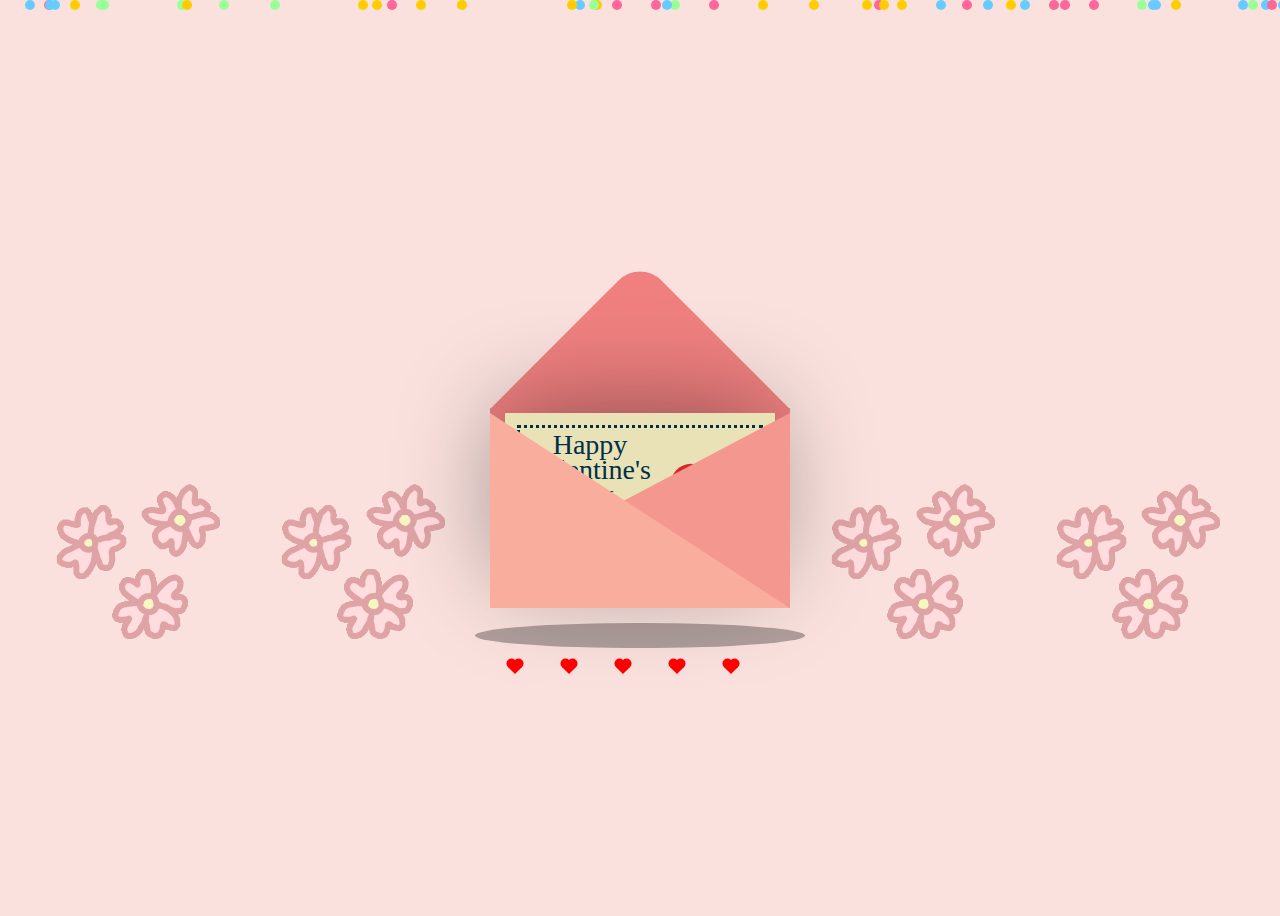
<file: index.html>
<!DOCTYPE html>
<html lang="en">
<head>
  <meta charset="UTF-8">
  <meta name="viewport" content="width=device-width, initial-scale=1.0">
  <title>Valentine's Day Card</title>
  <link rel="stylesheet" href="style.css">
  <script src="https://ajax.googleapis.com/ajax/libs/jquery/3.4.1/jquery.min.js"></script>
  <script src="asd.js"></script>
<script>

</script>
</head>
<body>
  <div class="container">
    <div class="valentines">
      <a href="flower.html">
        <div class="envelope"></div>
      </a>
        <div class ="llpicture"></div>
        <div class="picture"></div>
        <div class ="rpicture"></div>
        <div class = "rrpicture"></div>
      <div class="front"></div>
      <div class="card">
        <div class="text">Happy</br> Valentine's</br> Day </br> Po!!!</br> &nbsp;&nbsp;&nbsp; Mimi &#128144;
        </div>
        <div class="heart"></div>
      </div>
      <div class="hearts">
        <div class="one"></div>
        <div class="two"></div>
        <div class="three"></div>
        <div class="four"></div>
        <div class="five"></div>
      </div>
    </div>
    <div class="confetti-background"></div>
    <div class="confetti-container"></div>
    <div class="shadow"></div>
  </div>
</body>
</html>
</file>
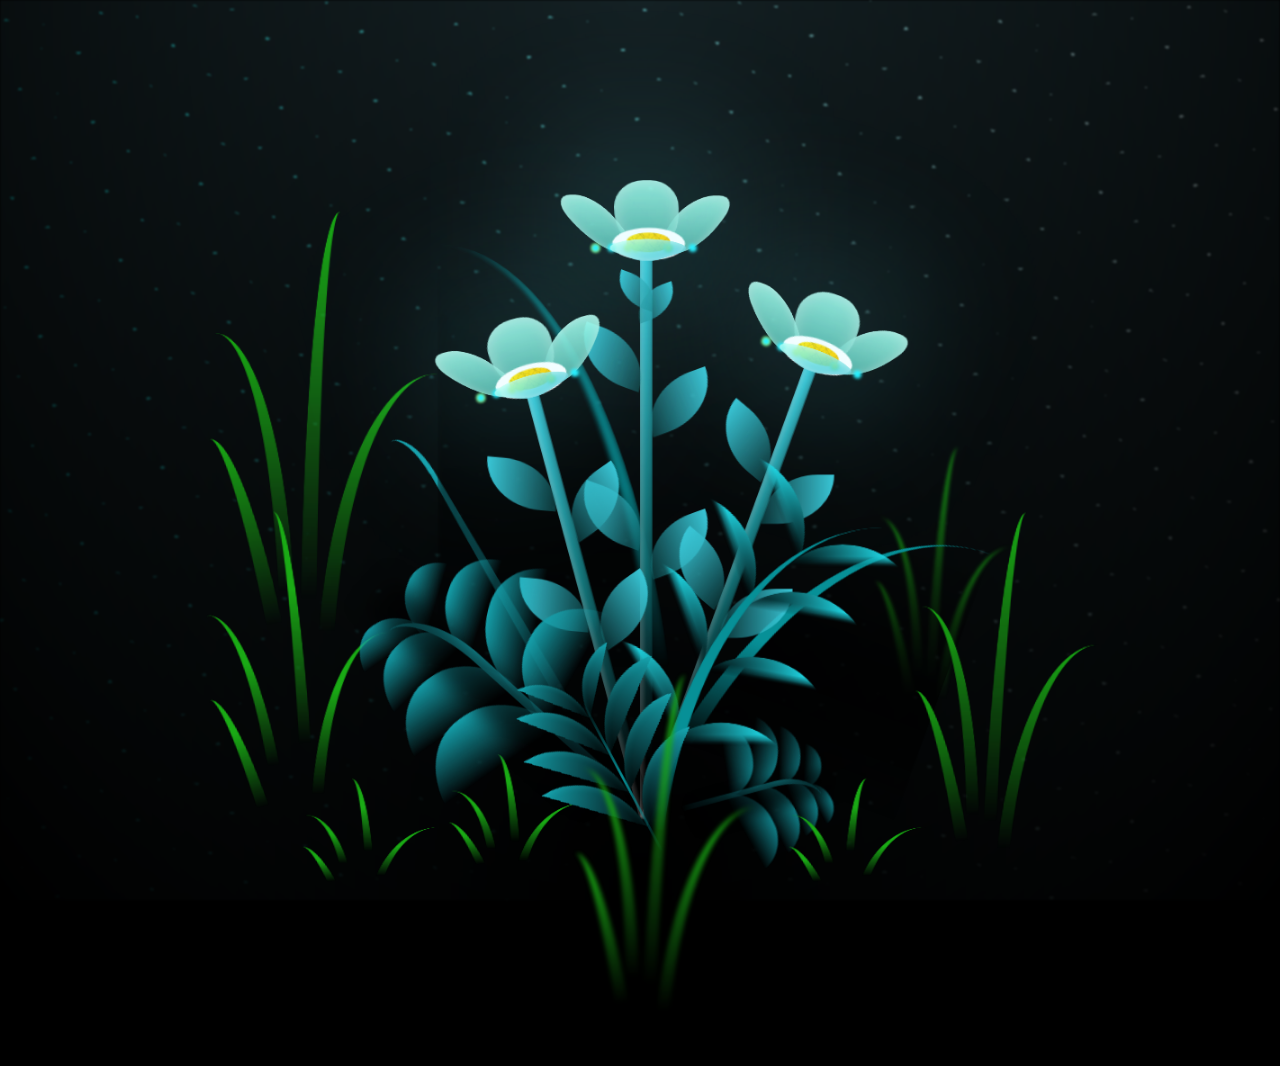
<file: flower.html>
<!DOCTYPE html>
<html lang="en">
<head>
  <meta charset="UTF-8">
  <meta name="viewport" content="width=device-width, initial-scale=1.0">
  <title>Blossoming Flowers at Magical Night</title>
  <link rel="stylesheet" href="compiled.css">
  <script src="https://ajax.googleapis.com/ajax/libs/jquery/3.4.1/jquery.min.js"></script>
</head>
<body class="not-loaded">
  <div class="night"></div>
  <div class="flowers">
    <div class="flower flower--1">
        <div class="flower__leafs flower__leafs--1">
          <div class="flower__leaf flower__leaf--1"></div>
          <div class="flower__leaf flower__leaf--2"></div>
          <div class="flower__leaf flower__leaf--3"></div>
          <div class="flower__leaf flower__leaf--4"></div>
          <div class="flower__white-circle"></div>
  
          <div class="flower__light flower__light--1"></div>
          <div class="flower__light flower__light--2"></div>
          <div class="flower__light flower__light--3"></div>
          <div class="flower__light flower__light--4"></div>
          <div class="flower__light flower__light--5"></div>
          <div class="flower__light flower__light--6"></div>
          <div class="flower__light flower__light--7"></div>
          <div class="flower__light flower__light--8"></div>
  
        </div>
        <div class="flower__line">
          <div class="flower__line__leaf flower__line__leaf--1"></div>
          <div class="flower__line__leaf flower__line__leaf--2"></div>
          <div class="flower__line__leaf flower__line__leaf--3"></div>
          <div class="flower__line__leaf flower__line__leaf--4"></div>
          <div class="flower__line__leaf flower__line__leaf--5"></div>
          <div class="flower__line__leaf flower__line__leaf--6"></div>
        </div>
      </div>
  
      <div class="flower flower--2">
        <div class="flower__leafs flower__leafs--2">
          <div class="flower__leaf flower__leaf--1"></div>
          <div class="flower__leaf flower__leaf--2"></div>
          <div class="flower__leaf flower__leaf--3"></div>
          <div class="flower__leaf flower__leaf--4"></div>
          <div class="flower__white-circle"></div>
  
          <div class="flower__light flower__light--1"></div>
          <div class="flower__light flower__light--2"></div>
          <div class="flower__light flower__light--3"></div>
          <div class="flower__light flower__light--4"></div>
          <div class="flower__light flower__light--5"></div>
          <div class="flower__light flower__light--6"></div>
          <div class="flower__light flower__light--7"></div>
          <div class="flower__light flower__light--8"></div>
  
        </div>
        <div class="flower__line">
          <div class="flower__line__leaf flower__line__leaf--1"></div>
          <div class="flower__line__leaf flower__line__leaf--2"></div>
          <div class="flower__line__leaf flower__line__leaf--3"></div>
          <div class="flower__line__leaf flower__line__leaf--4"></div>
        </div>
      </div>
  
      <div class="flower flower--3">
        <div class="flower__leafs flower__leafs--3">
          <div class="flower__leaf flower__leaf--1"></div>
          <div class="flower__leaf flower__leaf--2"></div>
          <div class="flower__leaf flower__leaf--3"></div>
          <div class="flower__leaf flower__leaf--4"></div>
          <div class="flower__white-circle"></div>
  
          <div class="flower__light flower__light--1"></div>
          <div class="flower__light flower__light--2"></div>
          <div class="flower__light flower__light--3"></div>
          <div class="flower__light flower__light--4"></div>
          <div class="flower__light flower__light--5"></div>
          <div class="flower__light flower__light--6"></div>
          <div class="flower__light flower__light--7"></div>
          <div class="flower__light flower__light--8"></div>
  
        </div>
        <div class="flower__line">
          <div class="flower__line__leaf flower__line__leaf--1"></div>
          <div class="flower__line__leaf flower__line__leaf--2"></div>
          <div class="flower__line__leaf flower__line__leaf--3"></div>
          <div class="flower__line__leaf flower__line__leaf--4"></div>
        </div>
      </div>
  
      <div class="grow-ans" style="--d:1.2s">
        <div class="flower__g-long">
          <div class="flower__g-long__top"></div>
          <div class="flower__g-long__bottom"></div>
        </div>
      </div>
  
      <div class="growing-grass">
        <div class="flower__grass flower__grass--1">
          <div class="flower__grass--top"></div>
          <div class="flower__grass--bottom"></div>
          <div class="flower__grass__leaf flower__grass__leaf--1"></div>
          <div class="flower__grass__leaf flower__grass__leaf--2"></div>
          <div class="flower__grass__leaf flower__grass__leaf--3"></div>
          <div class="flower__grass__leaf flower__grass__leaf--4"></div>
          <div class="flower__grass__leaf flower__grass__leaf--5"></div>
          <div class="flower__grass__leaf flower__grass__leaf--6"></div>
          <div class="flower__grass__leaf flower__grass__leaf--7"></div>
          <div class="flower__grass__leaf flower__grass__leaf--8"></div>
          <div class="flower__grass__overlay"></div>
        </div>
      </div>
  
      <div class="growing-grass">
        <div class="flower__grass flower__grass--2">
          <div class="flower__grass--top"></div>
          <div class="flower__grass--bottom"></div>
          <div class="flower__grass__leaf flower__grass__leaf--1"></div>
          <div class="flower__grass__leaf flower__grass__leaf--2"></div>
          <div class="flower__grass__leaf flower__grass__leaf--3"></div>
          <div class="flower__grass__leaf flower__grass__leaf--4"></div>
          <div class="flower__grass__leaf flower__grass__leaf--5"></div>
          <div class="flower__grass__leaf flower__grass__leaf--6"></div>
          <div class="flower__grass__leaf flower__grass__leaf--7"></div>
          <div class="flower__grass__leaf flower__grass__leaf--8"></div>
          <div class="flower__grass__overlay"></div>
        </div>
      </div>
  
      <div class="grow-ans" style="--d:2.4s">
        <div class="flower__g-right flower__g-right--1">
          <div class="leaf"></div>
        </div>
      </div>
  
      <div class="grow-ans" style="--d:2.8s">
        <div class="flower__g-right flower__g-right--2">
          <div class="leaf"></div>
        </div>
      </div>
  
      <div class="grow-ans" style="--d:2.8s">
        <div class="flower__g-front">
          <div class="flower__g-front__leaf-wrapper flower__g-front__leaf-wrapper--1">
            <div class="flower__g-front__leaf"></div>
          </div>
          <div class="flower__g-front__leaf-wrapper flower__g-front__leaf-wrapper--2">
            <div class="flower__g-front__leaf"></div>
          </div>
          <div class="flower__g-front__leaf-wrapper flower__g-front__leaf-wrapper--3">
            <div class="flower__g-front__leaf"></div>
          </div>
          <div class="flower__g-front__leaf-wrapper flower__g-front__leaf-wrapper--4">
            <div class="flower__g-front__leaf"></div>
          </div>
          <div class="flower__g-front__leaf-wrapper flower__g-front__leaf-wrapper--5">
            <div class="flower__g-front__leaf"></div>
          </div>
          <div class="flower__g-front__leaf-wrapper flower__g-front__leaf-wrapper--6">
            <div class="flower__g-front__leaf"></div>
          </div>
          <div class="flower__g-front__leaf-wrapper flower__g-front__leaf-wrapper--7">
            <div class="flower__g-front__leaf"></div>
          </div>
          <div class="flower__g-front__leaf-wrapper flower__g-front__leaf-wrapper--8">
            <div class="flower__g-front__leaf"></div>
          </div>
          <div class="flower__g-front__line"></div>
        </div>
      </div>
  
      <div class="grow-ans" style="--d:3.2s">
        <div class="flower__g-fr">
          <div class="leaf"></div>
          <div class="flower__g-fr__leaf flower__g-fr__leaf--1"></div>
          <div class="flower__g-fr__leaf flower__g-fr__leaf--2"></div>
          <div class="flower__g-fr__leaf flower__g-fr__leaf--3"></div>
          <div class="flower__g-fr__leaf flower__g-fr__leaf--4"></div>
          <div class="flower__g-fr__leaf flower__g-fr__leaf--5"></div>
          <div class="flower__g-fr__leaf flower__g-fr__leaf--6"></div>
          <div class="flower__g-fr__leaf flower__g-fr__leaf--7"></div>
          <div class="flower__g-fr__leaf flower__g-fr__leaf--8"></div>
        </div>
      </div>
  
      <div class="long-g long-g--0">
        <div class="grow-ans" style="--d:3s">
          <div class="leaf leaf--0"></div>
        </div>
        <div class="grow-ans" style="--d:2.2s">
          <div class="leaf leaf--1"></div>
        </div>
        <div class="grow-ans" style="--d:3.4s">
          <div class="leaf leaf--2"></div>
        </div>
        <div class="grow-ans" style="--d:3.6s">
          <div class="leaf leaf--3"></div>
        </div>
      </div>
  
      <div class="long-g long-g--1">
        <div class="grow-ans" style="--d:3.6s">
          <div class="leaf leaf--0"></div>
        </div>
        <div class="grow-ans" style="--d:3.8s">
          <div class="leaf leaf--1"></div>
        </div>
        <div class="grow-ans" style="--d:4s">
          <div class="leaf leaf--2"></div>
        </div>
        <div class="grow-ans" style="--d:4.2s">
          <div class="leaf leaf--3"></div>
        </div>
      </div>
  
      <div class="long-g long-g--2">
        <div class="grow-ans" style="--d:4s">
          <div class="leaf leaf--0"></div>
        </div>
        <div class="grow-ans" style="--d:4.2s">
          <div class="leaf leaf--1"></div>
        </div>
        <div class="grow-ans" style="--d:4.4s">
          <div class="leaf leaf--2"></div>
        </div>
        <div class="grow-ans" style="--d:4.6s">
          <div class="leaf leaf--3"></div>
        </div>
      </div>
  
      <div class="long-g long-g--3">
        <div class="grow-ans" style="--d:4s">
          <div class="leaf leaf--0"></div>
        </div>
        <div class="grow-ans" style="--d:4.2s">
          <div class="leaf leaf--1"></div>
        </div>
        <div class="grow-ans" style="--d:3s">
          <div class="leaf leaf--2"></div>
        </div>
        <div class="grow-ans" style="--d:3.6s">
          <div class="leaf leaf--3"></div>
        </div>
      </div>
  
      <div class="long-g long-g--4">
        <div class="grow-ans" style="--d:4s">
          <div class="leaf leaf--0"></div>
        </div>
        <div class="grow-ans" style="--d:4.2s">
          <div class="leaf leaf--1"></div>
        </div>
        <div class="grow-ans" style="--d:3s">
          <div class="leaf leaf--2"></div>
        </div>
        <div class="grow-ans" style="--d:3.6s">
          <div class="leaf leaf--3"></div>
        </div>
      </div>
  
      <div class="long-g long-g--5">
        <div class="grow-ans" style="--d:4s">
          <div class="leaf leaf--0"></div>
        </div>
        <div class="grow-ans" style="--d:4.2s">
          <div class="leaf leaf--1"></div>
        </div>
        <div class="grow-ans" style="--d:3s">
          <div class="leaf leaf--2"></div>
        </div>
        <div class="grow-ans" style="--d:3.6s">
          <div class="leaf leaf--3"></div>
        </div>
      </div>
  
      <div class="long-g long-g--6">
        <div class="grow-ans" style="--d:4.2s">
          <div class="leaf leaf--0"></div>
        </div>
        <div class="grow-ans" style="--d:4.4s">
          <div class="leaf leaf--1"></div>
        </div>
        <div class="grow-ans" style="--d:4.6s">
          <div class="leaf leaf--2"></div>
        </div>
        <div class="grow-ans" style="--d:4.8s">
          <div class="leaf leaf--3"></div>
        </div>
      </div>
  
      <div class="long-g long-g--7">
        <div class="grow-ans" style="--d:3s">
          <div class="leaf leaf--0"></div>
        </div>
        <div class="grow-ans" style="--d:3.2s">
          <div class="leaf leaf--1"></div>
        </div>
        <div class="grow-ans" style="--d:3.5s">
          <div class="leaf leaf--2"></div>
        </div>
        <div class="grow-ans" style="--d:3.6s">
          <div class="leaf leaf--3"></div>
        </div>
      </div>

  </div>
  <script src="asde.js"></script>
</body>
</html>
</file>
<file: style.css>
body {
  display: flex;
  justify-content: center;
  align-items: center;
  height: 100vh;
  background-color: #fae1dd;
}

.container {
  position: relative;
}

.valentines {
  position: relative;
  top:50px;
  cursor: pointer;
  animation: up 3s linear infinite;
}

@keyframes up {
  0%, 100% {
    transform: translateY(0);
  }
  50% {
    transform: translateY(-30px);
  }
}


.envelope {
  position: relative;
  width: 300px;
  height:200px;
  background-color: #f08080; 
}

.envelope:before {
  background-color: #f08080; 
  content:"";
  position: absolute;
  width: 212px;
  height: 212px;
  transform: rotate(45deg);
  top:-105px;
  left:44px;
  border-radius:30px 0 0 0;
}

.card {
  position: absolute;
  background-color: #eae2b7;
  width: 270px;
  height: 170px;
  top:5px;
  left:15px;
  box-shadow: -5px -5px 100px rgba(0,0,0,0.4); 
}

.card:before {
  content:"";
  position: absolute;
  border:3px solid #003049;
  border-style: dotted;
  width: 240px;
  heighT: 140px;
  left:12px;
  top:12px;
}

.text {
  position: absolute;
  font-family: 'Brush Script MT', cursive;
  font-size: 28px;
  text-align: center;
  line-height:25px;
  top:19px;
  transform: translateX(-50%);
  left:85px;
  color: #003049;
}

.heart {
    background-color: #d62828;
    display: inline-block;
    height: 40px;
    position: absolute;
    top: 65px; /* Adjust the top position */
    right: 50px; 
    transform: rotate(-45deg);
    width: 40px;
  }
  
  .heart:before,
  .heart:after {
    content: "";
    background-color: #d62828;
    border-radius: 50%;
    height: 40px;
    position: absolute;
    width: 40px;
  }
  
  .heart:before {
    top: -20px;
    left: 0;
  }
  
  .heart:after {
    left: 20px;
    top: 0;
  }

.hearts {
  position: absolute  
}

.one, .two, .three, .four, .five {
  background-color: red;
  display: inline-block;
  height: 10px;
  margin: 0 10px;
  position: relative;
  transform: rotate(-45deg);
  width: 10px;
  top:50px;
}

.one:before,
.one:after, .two:before, .two:after, .three:before, .three:after, .four:before, .four:after, .five:before, .five:after {
  content: "";
  background-color: red;
  border-radius: 50%;
  height: 10px;
  position: absolute;
  width: 10px;
}

.one:before, .two:before, .three:before, .four:before, .five:before {
  top: -5px;
  left: 0;
}

.one:after, .two:after, .three:after, .four:after, .five:after {
  left: 5px;
  top: 0;
}
  
.one {
  left:10px;
  animation: heart 1s ease-out infinite; 
}

.two {
  left:30px;
  animation: heart 2s ease-out infinite; 
}

.three {
  left:50px;
  animation: heart 1.5s ease-out infinite;
}

.four {
  left:70px;
  animation: heart 2.3s ease-out infinite;
}

.five {
  left:90px;
  animation: heart 1.7s ease-out infinite;
}

@keyframes heart {
  0%{
    transform: translateY(0) rotate(-45deg) scale(0.3);
    opacity: 1;
  }
  100%{
    transform: translateY(-150px) rotate(-45deg) scale(1.3);
    opacity: 0.5;
  }
}

.front {
  position: absolute;
  border-right: 180px solid #f4978e;
  border-top: 95px solid transparent;
  border-bottom: 100px solid transparent;
  left:120px;
  top:5px;
  width:0;
  height:0;
  z-index:10;
}

.front:before {
  position: absolute;
  content:"";
  border-left: 300px solid #f8ad9d;
  border-top: 195px solid transparent;
  left:-120px;
  top:-95px;
  width:0;
  height:0;
}

.shadow {
  position: absolute;
  width: 330px;
  height: 25px;
  border-radius:50%;
  background-color: rgba(0,0,0,0.3);
  top:265px;
  left:-15px;
  animation: scale 3s linear infinite;
  z-index:-1;
}

@keyframes scale {
  0%, 100% {
    transform: scaleX(1);
  }
  50% {
    transform: scaleX(0.85);
  }
}
.confetti-container {
    position: fixed;
    top: 0;
    left: 0;
    width: 100%;
    height: 100%;
    pointer-events: none;
    z-index: 9999;
  }
  .confetti-background {
    position: fixed;
    top: 0;
    left: 0;
    width: 100%;
    height: 100%;
    pointer-events: none;
    z-index: -1; /* Push behind other content */
    animation: confetti-fall 10s linear infinite;
  }
  
  @keyframes confetti-fall {
    0% {
      transform: translateY(-100%);
    }
    100% {
      transform: translateY(100%);
    }
  }
  
  .confetti {
    position: absolute;
    width: 10px;
    height: 10px;
    background-color: #ffcc00; /* Adjust confetti color as needed */
    border-radius: 50%;
    animation: rotate 2s linear infinite, move-down 5s linear infinite;
  }
  
  @keyframes rotate {
    0% {
      transform: rotateZ(0deg);
    }
    100% {
      transform: rotateZ(360deg);
    }
  }
  
  @keyframes move-down {
    0% {
      transform: translateY(-10px);
    }
    100% {
      transform: translateY(100vh);
    }
  }
  .picture {
    position: absolute;
    width: 150px; 
    height: 150px; 
    background-size: cover;
    background-position: center;
    top: 25px; 
    left: -75px; 
  }
  
  .envelope {
    position: relative;
    width: 300px;
    height: 200px;
    background-color: #f08080;
  }
  
  .envelope:before {
    background-color: #f08080;
    content: "";
    position: absolute;
    width: 212px;
    height: 212px;
    transform: rotate(45deg);
    top: -105px;
    left: 44px;
    border-radius: 30px 0 0 0;
  }
  .picture {
    position: absolute;
    width: 250px; 
    height: 250px; 
    background-image: url('plawer.gif'); 
    background-size: cover;
    background-position: center;
    top: 25px; 
    left: -250px; 
  }
  
  .envelope {
    position: relative;
    width: 300px;
    height: 200px;
    background-color: #f08080;
  }
  
  .envelope:before {
    background-color: #f08080;
    content: "";
    position: absolute;
    width: 212px;
    height: 212px;
    transform: rotate(45deg);
    top: -105px;
    left: 44px;
    border-radius: 30px 0 0 0;
  }
    

  .rpicture {
    position: absolute;
    width: 250px; 
    height: 250px; 
    background-image: url('plawer.gif'); /* Specify the URL of your image */
    background-size: cover;
    background-position: center;
    top: 25px; 
    right: -250px; 
  }
  
  .envelope {
    position: relative;
    width: 300px;
    height: 200px;
    background-color: #f08080;
  }
  
  .envelope:before {
    background-color: #f08080;
    content: "";
    position: absolute;
    width: 212px;
    height: 212px;
    transform: rotate(45deg);
    top: -105px;
    left: 44px;
    border-radius: 30px 0 0 0;
  }
  
  .llpicture {
    position: absolute;
    width: 250px; 
    height: 250px; 
    background-image: url('plawer.gif'); 
    background-size: cover;
    background-position: center;
    top: 25px; 

  }
  .rrpicture {
    position: absolute;
    width: 250px; 
    height: 250px; 
    background-image: url('plawer.gif'); 
    background-size: cover;
    background-position: center;
    top: 25px; 
  }
  
  .llpicture {
    left: -475px; 
  }
  
  .rrpicture {
    right: -475px; 
  }
  
  
  .envelope {
    position: relative;
    width: 300px;
    height: 200px;
    background-color: #f08080;
  }
  
  .envelope:before {
    background-color: #f08080;
    content: "";
    position: absolute;
    width: 212px;
    height: 212px;
    transform: rotate(45deg);
    top: -105px;
    left: 44px;
    border-radius: 30px 0 0 0;
  }
</file>
<file: compiled.css>
*, *::after, *::before {
    padding: 0;
    margin: 0;
    box-sizing: border-box;
  }
  :root {
    --dark-color: #000;
  }
  body {
    display: flex;
    align-items: flex-end;
    justify-content: center;
    min-height: 100vh;
    background-color: var(--dark-color);
    overflow: hidden;
    perspective: 1000px;
  }
  .night {
    position: fixed;
    left: 50%;
    top: 0;
    transform: translateX(-50%);
    width: 100%;
    height: 100%;
    filter: blur(0.1vmin);
    background-image: radial-gradient(ellipse at top, transparent 0%, var(--dark-color)), radial-gradient(ellipse at bottom, var(--dark-color), rgba(145, 233, 255, 0.2)), repeating-linear-gradient(220deg, black 0px, black 19px, transparent 19px, transparent 22px), repeating-linear-gradient(189deg, black 0px, black 19px, transparent 19px, transparent 22px), repeating-linear-gradient(148deg, black 0px, black 19px, transparent 19px, transparent 22px), linear-gradient(90deg, #00fffa, #f0f0f0);
  }
  .flowers {
    position: relative;
    transform: scale(0.9);
  }
  .flower {
    position: absolute;
    bottom: 10vmin;
    transform-origin: bottom center;
    z-index: 10;
    --fl-speed: 0.8s;
  }
  .flower--1 {
    animation: moving-flower-1 4s linear infinite;
  }
  .flower--1 .flower__line {
    height: 70vmin;
    animation-delay: 0.3s;
  }
  .flower--1 .flower__line__leaf--1 {
    animation: blooming-leaf-right var(--fl-speed) 1.6s backwards;
  }
  .flower--1 .flower__line__leaf--2 {
    animation: blooming-leaf-right var(--fl-speed) 1.4s backwards;
  }
  .flower--1 .flower__line__leaf--3 {
    animation: blooming-leaf-left var(--fl-speed) 1.2s backwards;
  }
  .flower--1 .flower__line__leaf--4 {
    animation: blooming-leaf-left var(--fl-speed) 1s backwards;
  }
  .flower--1 .flower__line__leaf--5 {
    animation: blooming-leaf-right var(--fl-speed) 1.8s backwards;
  }
  .flower--1 .flower__line__leaf--6 {
    animation: blooming-leaf-left var(--fl-speed) 2s backwards;
  }
  .flower--2 {
    left: 50%;
    transform: rotate(20deg);
    animation: moving-flower-2 4s linear infinite;
  }
  .flower--2 .flower__line {
    height: 60vmin;
    animation-delay: 0.6s;
  }
  .flower--2 .flower__line__leaf--1 {
    animation: blooming-leaf-right var(--fl-speed) 1.9s backwards;
  }
  .flower--2 .flower__line__leaf--2 {
    animation: blooming-leaf-right var(--fl-speed) 1.7s backwards;
  }
  .flower--2 .flower__line__leaf--3 {
    animation: blooming-leaf-left var(--fl-speed) 1.5s backwards;
  }
  .flower--2 .flower__line__leaf--4 {
    animation: blooming-leaf-left var(--fl-speed) 1.3s backwards;
  }
  .flower--3 {
    left: 50%;
    transform: rotate(-15deg);
    animation: moving-flower-3 4s linear infinite;
  }
  .flower--3 .flower__line {
    animation-delay: 0.9s;
  }
  .flower--3 .flower__line__leaf--1 {
    animation: blooming-leaf-right var(--fl-speed) 2.5s backwards;
  }
  .flower--3 .flower__line__leaf--2 {
    animation: blooming-leaf-right var(--fl-speed) 2.3s backwards;
  }
  .flower--3 .flower__line__leaf--3 {
    animation: blooming-leaf-left var(--fl-speed) 2.1s backwards;
  }
  .flower--3 .flower__line__leaf--4 {
    animation: blooming-leaf-left var(--fl-speed) 1.9s backwards;
  }
  .flower__leafs {
    position: relative;
    animation: blooming-flower 2s backwards;
  }
  .flower__leafs--1 {
    animation-delay: 1.1s;
  }
  .flower__leafs--2 {
    animation-delay: 1.1s;
  }
  .flower__leafs--3 {
    animation-delay: 1.1s;
  }
  .flower__leafs::after {
    content: "";
    position: absolute;
    left: 0;
    top: 0;
    transform: translate(-50%, -100%);
    width: 8vmin;
    height: 8vmin;
    background-color: #6bf0ff;
    filter: blur(10vmin);
  }
  .flower__leaf {
    position: absolute;
    bottom: 0;
    left: 50%;
    width: 8vmin;
    height: 11vmin;
    border-radius: 51% 49% 47% 53% / 44% 45% 55% 69%;
    background-color: #a7ffee;
    background-image: linear-gradient(to top, #54b8aa, #a7ffee);
    transform-origin: bottom center;
    opacity: 0.9;
    box-shadow: inset 0 0 2vmin rgba(255, 255, 255, 0.5);
  }
  .flower__leaf--1 {
    transform: translate(-10%, 1%) rotateY(40deg) rotateX(-50deg);
  }
  .flower__leaf--2 {
    transform: translate(-50%, -4%) rotateX(40deg);
  }
  .flower__leaf--3 {
    transform: translate(-90%, 0%) rotateY(45deg) rotateX(50deg);
  }
  .flower__leaf--4 {
    width: 8vmin;
    height: 8vmin;
    transform-origin: bottom left;
    border-radius: 4vmin 10vmin 4vmin 4vmin;
    transform: translate(0%, 18%) rotateX(70deg) rotate(-43deg);
    background-image: linear-gradient(to top, #39c6d6, #a7ffee);
    z-index: 1;
    opacity: 0.8;
  }
  .flower__white-circle {
    position: absolute;
    left: -3.5vmin;
    top: -3vmin;
    width: 9vmin;
    height: 4vmin;
    border-radius: 50%;
    background-color: #fff;
  }
  .flower__white-circle::after {
    content: "";
    position: absolute;
    left: 50%;
    top: 45%;
    transform: translate(-50%, -50%);
    width: 60%;
    height: 60%;
    border-radius: inherit;
    background-image: repeating-linear-gradient(135deg, rgba(0, 0, 0, 0.03) 0px, rgba(0, 0, 0, 0.03) 1px, transparent 1px, transparent 12px), repeating-linear-gradient(45deg, rgba(0, 0, 0, 0.03) 0px, rgba(0, 0, 0, 0.03) 1px, transparent 1px, transparent 12px), repeating-linear-gradient(67.5deg, rgba(0, 0, 0, 0.03) 0px, rgba(0, 0, 0, 0.03) 1px, transparent 1px, transparent 12px), repeating-linear-gradient(135deg, rgba(0, 0, 0, 0.03) 0px, rgba(0, 0, 0, 0.03) 1px, transparent 1px, transparent 12px), repeating-linear-gradient(45deg, rgba(0, 0, 0, 0.03) 0px, rgba(0, 0, 0, 0.03) 1px, transparent 1px, transparent 12px), repeating-linear-gradient(112.5deg, rgba(0, 0, 0, 0.03) 0px, rgba(0, 0, 0, 0.03) 1px, transparent 1px, transparent 12px), repeating-linear-gradient(112.5deg, rgba(0, 0, 0, 0.03) 0px, rgba(0, 0, 0, 0.03) 1px, transparent 1px, transparent 12px), repeating-linear-gradient(45deg, rgba(0, 0, 0, 0.03) 0px, rgba(0, 0, 0, 0.03) 1px, transparent 1px, transparent 12px), repeating-linear-gradient(22.5deg, rgba(0, 0, 0, 0.03) 0px, rgba(0, 0, 0, 0.03) 1px, transparent 1px, transparent 12px), repeating-linear-gradient(45deg, rgba(0, 0, 0, 0.03) 0px, rgba(0, 0, 0, 0.03) 1px, transparent 1px, transparent 12px), repeating-linear-gradient(22.5deg, rgba(0, 0, 0, 0.03) 0px, rgba(0, 0, 0, 0.03) 1px, transparent 1px, transparent 12px), repeating-linear-gradient(135deg, rgba(0, 0, 0, 0.03) 0px, rgba(0, 0, 0, 0.03) 1px, transparent 1px, transparent 12px), repeating-linear-gradient(157.5deg, rgba(0, 0, 0, 0.03) 0px, rgba(0, 0, 0, 0.03) 1px, transparent 1px, transparent 12px), repeating-linear-gradient(67.5deg, rgba(0, 0, 0, 0.03) 0px, rgba(0, 0, 0, 0.03) 1px, transparent 1px, transparent 12px), repeating-linear-gradient(67.5deg, rgba(0, 0, 0, 0.03) 0px, rgba(0, 0, 0, 0.03) 1px, transparent 1px, transparent 12px), linear-gradient(90deg, #ffeb12, #ffce00);
  }
  .flower__line {
    height: 55vmin;
    width: 1.5vmin;
    background-image: linear-gradient(to left, rgba(0, 0, 0, 0.2), transparent, rgba(255, 255, 255, 0.2)), linear-gradient(to top, transparent 10%, #14757a, #39c6d6);
    box-shadow: inset 0 0 2px rgba(0, 0, 0, 0.5);
    animation: grow-flower-tree 4s backwards;
  }
  .flower__line__leaf {
    --w: 7vmin;
    --h: calc(var(--w) + 2vmin);
    position: absolute;
    top: 20%;
    left: 90%;
    width: var(--w);
    height: var(--h);
    border-top-right-radius: var(--h);
    border-bottom-left-radius: var(--h);
    background-image: linear-gradient(to top, rgba(20, 117, 122, 0.4), #39c6d6);
  }
  .flower__line__leaf--1 {
    transform: rotate(70deg) rotateY(30deg);
  }
  .flower__line__leaf--2 {
    top: 45%;
    transform: rotate(70deg) rotateY(30deg);
  }
  .flower__line__leaf--3, .flower__line__leaf--4, .flower__line__leaf--6 {
    border-top-right-radius: 0;
    border-bottom-left-radius: 0;
    border-top-left-radius: var(--h);
    border-bottom-right-radius: var(--h);
    left: -460%;
    top: 12%;
    transform: rotate(-70deg) rotateY(30deg);
  }
  .flower__line__leaf--4 {
    top: 40%;
  }
  .flower__line__leaf--5 {
    top: 0;
    transform-origin: left;
    transform: rotate(70deg) rotateY(30deg) scale(0.6);
  }
  .flower__line__leaf--6 {
    top: -2%;
    left: -450%;
    transform-origin: right;
    transform: rotate(-70deg) rotateY(30deg) scale(0.6);
  }
  .flower__light {
    position: absolute;
    bottom: 0vmin;
    width: 1vmin;
    height: 1vmin;
    background-color: #fffb00;
    border-radius: 50%;
    filter: blur(0.2vmin);
    animation: light-ans 4s linear infinite backwards;
  }
  .flower__light:nth-child(odd) {
    background-color: #23f0ff;
  }
  .flower__light--1 {
    left: -2vmin;
    animation-delay: 1s;
  }
  .flower__light--2 {
    left: 3vmin;
    animation-delay: 0.5s;
  }
  .flower__light--3 {
    left: -6vmin;
    animation-delay: 0.3s;
  }
  .flower__light--4 {
    left: 6vmin;
    animation-delay: 0.9s;
  }
  .flower__light--5 {
    left: -1vmin;
    animation-delay: 1.5s;
  }
  .flower__light--6 {
    left: -4vmin;
    animation-delay: 3s;
  }
  .flower__light--7 {
    left: 3vmin;
    animation-delay: 2s;
  }
  .flower__light--8 {
    left: -6vmin;
    animation-delay: 3.5s;
  }
  .flower__grass {
    --c: #159faa;
    --line-w: 1.5vmin;
    position: absolute;
    bottom: 12vmin;
    left: -7vmin;
    display: flex;
    flex-direction: column;
    align-items: flex-end;
    z-index: 20;
    transform-origin: bottom center;
    transform: rotate(-48deg) rotateY(40deg);
  }
  .flower__grass--1 {
    animation: moving-grass 2s linear infinite;
  }
  .flower__grass--2 {
    left: 2vmin;
    bottom: 10vmin;
    transform: scale(0.5) rotate(75deg) rotateX(10deg) rotateY(-200deg);
    opacity: 0.8;
    z-index: 0;
    animation: moving-grass--2 1.5s linear infinite;
  }
  .flower__grass--top {
    width: 7vmin;
    height: 10vmin;
    border-top-right-radius: 100%;
    border-right: var(--line-w) solid var(--c);
    transform-origin: bottom center;
    transform: rotate(-2deg);
  }
  .flower__grass--bottom {
    margin-top: -2px;
    width: var(--line-w);
    height: 25vmin;
    background-image: linear-gradient(to top, transparent, var(--c));
  }
  .flower__grass__leaf {
    --size: 10vmin;
    position: absolute;
    width: calc(var(--size) * 2.1);
    height: var(--size);
    border-top-left-radius: var(--size);
    border-top-right-radius: var(--size);
    background-image: linear-gradient(to top, transparent, transparent 30%, var(--c));
    z-index: 100;
  }
  .flower__grass__leaf--1 {
    top: -6%;
    left: 30%;
    --size: 6vmin;
    transform: rotate(-20deg);
    animation: growing-grass-ans--1 2s 2.6s backwards;
  }
  @keyframes growing-grass-ans--1 {
    0% {
      transform-origin: bottom left;
      transform: rotate(-20deg) scale(0);
    }
  }
  .flower__grass__leaf--2 {
    top: -5%;
    left: -110%;
    --size: 6vmin;
    transform: rotate(10deg);
    animation: growing-grass-ans--2 2s 2.4s linear backwards;
  }
  @keyframes growing-grass-ans--2 {
    0% {
      transform-origin: bottom right;
      transform: rotate(10deg) scale(0);
    }
  }
  .flower__grass__leaf--3 {
    top: 5%;
    left: 60%;
    --size: 8vmin;
    transform: rotate(-18deg) rotateX(-20deg);
    animation: growing-grass-ans--3 2s 2.2s linear backwards;
  }
  @keyframes growing-grass-ans--3 {
    0% {
      transform-origin: bottom left;
      transform: rotate(-18deg) rotateX(-20deg) scale(0);
    }
  }
  .flower__grass__leaf--4 {
    top: 6%;
    left: -135%;
    --size: 8vmin;
    transform: rotate(2deg);
    animation: growing-grass-ans--4 2s 2s linear backwards;
  }
  @keyframes growing-grass-ans--4 {
    0% {
      transform-origin: bottom right;
      transform: rotate(2deg) scale(0);
    }
  }
  .flower__grass__leaf--5 {
    top: 20%;
    left: 60%;
    --size: 10vmin;
    transform: rotate(-24deg) rotateX(-20deg);
    animation: growing-grass-ans--5 2s 1.8s linear backwards;
  }
  @keyframes growing-grass-ans--5 {
    0% {
      transform-origin: bottom left;
      transform: rotate(-24deg) rotateX(-20deg) scale(0);
    }
  }
  .flower__grass__leaf--6 {
    top: 22%;
    left: -180%;
    --size: 10vmin;
    transform: rotate(10deg);
    animation: growing-grass-ans--6 2s 1.6s linear backwards;
  }
  @keyframes growing-grass-ans--6 {
    0% {
      transform-origin: bottom right;
      transform: rotate(10deg) scale(0);
    }
  }
  .flower__grass__leaf--7 {
    top: 39%;
    left: 70%;
    --size: 10vmin;
    transform: rotate(-10deg);
    animation: growing-grass-ans--7 2s 1.4s linear backwards;
  }
  @keyframes growing-grass-ans--7 {
    0% {
      transform-origin: bottom left;
      transform: rotate(-10deg) scale(0);
    }
  }
  .flower__grass__leaf--8 {
    top: 40%;
    left: -215%;
    --size: 11vmin;
    transform: rotate(10deg);
    animation: growing-grass-ans--8 2s 1.2s linear backwards;
  }
  @keyframes growing-grass-ans--8 {
    0% {
      transform-origin: bottom right;
      transform: rotate(10deg) scale(0);
    }
  }
  .flower__grass__overlay {
    position: absolute;
    top: -10%;
    right: 0%;
    width: 100%;
    height: 100%;
    background-color: rgba(0, 0, 0, 0.6);
    filter: blur(1.5vmin);
    z-index: 100;
  }
  .flower__g-long {
    --w: 2vmin;
    --h: 6vmin;
    --c: #159faa;
    position: absolute;
    bottom: 10vmin;
    left: -3vmin;
    transform-origin: bottom center;
    transform: rotate(-30deg) rotateY(-20deg);
    display: flex;
    flex-direction: column;
    align-items: flex-end;
    animation: flower-g-long-ans 3s linear infinite;
  }
  @keyframes flower-g-long-ans {
    0%, 100% {
      transform: rotate(-30deg) rotateY(-20deg);
    }
    50% {
      transform: rotate(-32deg) rotateY(-20deg);
    }
  }
  .flower__g-long__top {
    top: calc(var(--h) * -1);
    width: calc(var(--w) + 1vmin);
    height: var(--h);
    border-top-right-radius: 100%;
    border-right: 0.7vmin solid var(--c);
    transform: translate(-0.7vmin, 1vmin);
  }
  .flower__g-long__bottom {
    width: var(--w);
    height: 50vmin;
    transform-origin: bottom center;
    background-image: linear-gradient(to top, transparent 30%, var(--c));
    box-shadow: inset 0 0 2px rgba(0, 0, 0, 0.5);
    clip-path: polygon(35% 0, 65% 1%, 100% 100%, 0% 100%);
  }
  .flower__g-right {
    position: absolute;
    bottom: 6vmin;
    left: -2vmin;
    transform-origin: bottom left;
    transform: rotate(20deg);
  }
  .flower__g-right .leaf {
    width: 30vmin;
    height: 50vmin;
    border-top-left-radius: 100%;
    border-left: 2vmin solid #079097;
    background-image: linear-gradient(to bottom, transparent, var(--dark-color) 60%);
    -webkit-mask-image: linear-gradient(to top, transparent 30%, #079097 60%);
  }
  .flower__g-right--1 {
    animation: flower-g-right-ans 2.5s linear infinite;
  }
  .flower__g-right--2 {
    left: 5vmin;
    transform: rotateY(-180deg);
    animation: flower-g-right-ans--2 3s linear infinite;
  }
  .flower__g-right--2 .leaf {
    height: 75vmin;
    filter: blur(0.3vmin);
    opacity: 0.8;
  }
  @keyframes flower-g-right-ans {
    0%, 100% {
      transform: rotate(20deg);
    }
    50% {
      transform: rotate(24deg) rotateX(-20deg);
    }
  }
  @keyframes flower-g-right-ans--2 {
    0%, 100% {
      transform: rotateY(-180deg) rotate(0deg) rotateX(-20deg);
    }
    50% {
      transform: rotateY(-180deg) rotate(6deg) rotateX(-20deg);
    }
  }
  .flower__g-front {
    position: absolute;
    bottom: 6vmin;
    left: 2.5vmin;
    z-index: 100;
    transform-origin: bottom center;
    transform: rotate(-28deg) rotateY(30deg) scale(1.04);
    animation: flower__g-front-ans 2s linear infinite;
  }
  @keyframes flower__g-front-ans {
    0%, 100% {
      transform: rotate(-28deg) rotateY(30deg) scale(1.04);
    }
    50% {
      transform: rotate(-35deg) rotateY(40deg) scale(1.04);
    }
  }
  .flower__g-front__line {
    width: 0.3vmin;
    height: 20vmin;
    background-image: linear-gradient(to top, transparent, #079097, transparent 100%);
    position: relative;
  }
  .flower__g-front__leaf-wrapper {
    position: absolute;
    top: 0;
    left: 0;
    transform-origin: bottom left;
    transform: rotate(10deg);
  }
  .flower__g-front__leaf-wrapper:nth-child(even) {
    left: 0vmin;
    transform: rotateY(-180deg) rotate(5deg);
    animation: flower__g-front__leaf-left-ans 1s ease-in backwards;
  }
  .flower__g-front__leaf-wrapper:nth-child(odd) {
    animation: flower__g-front__leaf-ans 1s ease-in backwards;
  }
  .flower__g-front__leaf-wrapper--1 {
    top: -8vmin;
    transform: scale(0.7);
    animation: flower__g-front__leaf-ans 1s 5.5s ease-in backwards !important;
  }
  .flower__g-front__leaf-wrapper--2 {
    top: -8vmin;
    transform: rotateY(-180deg) scale(0.7) !important;
    animation: flower__g-front__leaf-left-ans-2 1s 4.6s ease-in backwards !important;
  }
  .flower__g-front__leaf-wrapper--3 {
    top: -3vmin;
    animation: flower__g-front__leaf-ans 1s 4.6s ease-in backwards;
  }
  .flower__g-front__leaf-wrapper--4 {
    top: -3vmin;
    transform: rotateY(-180deg) scale(0.9) !important;
    animation: flower__g-front__leaf-left-ans-2 1s 4.6s ease-in backwards !important;
  }
  @keyframes flower__g-front__leaf-left-ans-2 {
    0% {
      transform: rotateY(-180deg) scale(0);
    }
  }
  .flower__g-front__leaf-wrapper--5, .flower__g-front__leaf-wrapper--6 {
    top: 2vmin;
  }
  .flower__g-front__leaf-wrapper--7, .flower__g-front__leaf-wrapper--8 {
    top: 6.5vmin;
  }
  .flower__g-front__leaf-wrapper--2 {
    animation-delay: 5.2s !important;
  }
  .flower__g-front__leaf-wrapper--3 {
    animation-delay: 4.9s !important;
  }
  .flower__g-front__leaf-wrapper--5 {
    animation-delay: 4.3s !important;
  }
  .flower__g-front__leaf-wrapper--6 {
    animation-delay: 4.1s !important;
  }
  .flower__g-front__leaf-wrapper--7 {
    animation-delay: 3.8s !important;
  }
  .flower__g-front__leaf-wrapper--8 {
    animation-delay: 3.5s !important;
  }
  @keyframes flower__g-front__leaf-ans {
    0% {
      transform: rotate(10deg) scale(0);
    }
  }
  @keyframes flower__g-front__leaf-left-ans {
    0% {
      transform: rotateY(-180deg) rotate(5deg) scale(0);
    }
  }
  .flower__g-front__leaf {
    width: 10vmin;
    height: 10vmin;
    border-radius: 100% 0% 0% 100% / 100% 100% 0% 0%;
    box-shadow: inset 0 2px 1vmin rgba(44, 238, 252, 0.2);
    background-image: linear-gradient(to bottom left, transparent, var(--dark-color)), linear-gradient(to bottom right, #159faa 50%, transparent 50%, transparent);
    -webkit-mask-image: linear-gradient(to bottom right, #159faa 50%, transparent 50%, transparent);
    mask-image: linear-gradient(to bottom right, #159faa 50%, transparent 50%, transparent);
  }
  .flower__g-fr {
    position: absolute;
    bottom: -4vmin;
    left: vmin;
    transform-origin: bottom left;
    z-index: 10;
    animation: flower__g-fr-ans 2s linear infinite;
  }
  @keyframes flower__g-fr-ans {
    0%, 100% {
      transform: rotate(2deg);
    }
    50% {
      transform: rotate(4deg);
    }
  }
  .flower__g-fr .leaf {
    width: 30vmin;
    height: 50vmin;
    border-top-left-radius: 100%;
    border-left: 2vmin solid #079097;
    -webkit-mask-image: linear-gradient(to top, transparent 25%, #079097 50%);
    position: relative;
    z-index: 1;
  }
  .flower__g-fr__leaf {
    position: absolute;
    top: 0;
    left: 0;
    width: 10vmin;
    height: 10vmin;
    border-radius: 100% 0% 0% 100% / 100% 100% 0% 0%;
    box-shadow: inset 0 2px 1vmin rgba(44, 238, 252, 0.2);
    background-image: linear-gradient(to bottom left, transparent, var(--dark-color) 98%), linear-gradient(to bottom right, #23f0ff 45%, transparent 50%, transparent);
    -webkit-mask-image: linear-gradient(135deg, #159faa 40%, transparent 50%, transparent);
  }
  .flower__g-fr__leaf--1 {
    left: 20vmin;
    transform: rotate(45deg);
    animation: flower__g-fr-leaft-ans-1 0.5s 5.2s linear backwards;
  }
  @keyframes flower__g-fr-leaft-ans-1 {
    0% {
      transform-origin: left;
      transform: rotate(45deg) scale(0);
    }
  }
  .flower__g-fr__leaf--2 {
    left: 12vmin;
    top: -7vmin;
    transform: rotate(25deg) rotateY(-180deg);
    animation: flower__g-fr-leaft-ans-6 0.5s 5s linear backwards;
  }
  .flower__g-fr__leaf--3 {
    left: 15vmin;
    top: 6vmin;
    transform: rotate(55deg);
    animation: flower__g-fr-leaft-ans-5 0.5s 4.8s linear backwards;
  }
  .flower__g-fr__leaf--4 {
    left: 6vmin;
    top: -2vmin;
    transform: rotate(25deg) rotateY(-180deg);
    animation: flower__g-fr-leaft-ans-6 0.5s 4.6s linear backwards;
  }
  .flower__g-fr__leaf--5 {
    left: 10vmin;
    top: 14vmin;
    transform: rotate(55deg);
    animation: flower__g-fr-leaft-ans-5 0.5s 4.4s linear backwards;
  }
  @keyframes flower__g-fr-leaft-ans-5 {
    0% {
      transform-origin: left;
      transform: rotate(55deg) scale(0);
    }
  }
  .flower__g-fr__leaf--6 {
    left: 0vmin;
    top: 6vmin;
    transform: rotate(25deg) rotateY(-180deg);
    animation: flower__g-fr-leaft-ans-6 0.5s 4.2s linear backwards;
  }
  @keyframes flower__g-fr-leaft-ans-6 {
    0% {
      transform-origin: right;
      transform: rotate(25deg) rotateY(-180deg) scale(0);
    }
  }
  .flower__g-fr__leaf--7 {
    left: 5vmin;
    top: 22vmin;
    transform: rotate(45deg);
    animation: flower__g-fr-leaft-ans-7 0.5s 4s linear backwards;
  }
  @keyframes flower__g-fr-leaft-ans-7 {
    0% {
      transform-origin: left;
      transform: rotate(45deg) scale(0);
    }
  }
  .flower__g-fr__leaf--8 {
    left: -4vmin;
    top: 15vmin;
    transform: rotate(15deg) rotateY(-180deg);
    animation: flower__g-fr-leaft-ans-8 0.5s 3.8s linear backwards;
  }
  @keyframes flower__g-fr-leaft-ans-8 {
    0% {
      transform-origin: right;
      transform: rotate(15deg) rotateY(-180deg) scale(0);
    }
  }
  .long-g {
    position: absolute;
    bottom: 25vmin;
    left: -42vmin;
    transform-origin: bottom left;
  }
  .long-g--1 {
    bottom: 0vmin;
    transform: scale(0.8) rotate(-5deg);
  }
  .long-g--1 .leaf {
    -webkit-mask-image: linear-gradient(to top, transparent 40%, #079097 80%) !important;
  }
  .long-g--1 .leaf--1 {
    --w: 5vmin;
    --h: 60vmin;
    left: -2vmin;
    transform: rotate(3deg) rotateY(-180deg);
  }
  .long-g--2, .long-g--3 {
    bottom: -3vmin;
    left: -35vmin;
    transform-origin: center;
    transform: scale(0.6) rotateX(60deg);
  }
  .long-g--2 .leaf, .long-g--3 .leaf {
    -webkit-mask-image: linear-gradient(to top, transparent 50%, #079097 80%) !important;
  }
  .long-g--2 .leaf--1, .long-g--3 .leaf--1 {
    left: -1vmin;
    transform: rotateY(-180deg);
  }
  .long-g--3 {
    left: -17vmin;
    bottom: 0vmin;
  }
  .long-g--3 .leaf {
    -webkit-mask-image: linear-gradient(to top, transparent 40%, #079097 80%) !important;
  }
  .long-g--4 {
    left: 25vmin;
    bottom: -3vmin;
    transform-origin: center;
    transform: scale(0.6) rotateX(60deg);
  }
  .long-g--4 .leaf {
    -webkit-mask-image: linear-gradient(to top, transparent 50%, #079097 80%) !important;
  }
  .long-g--5 {
    left: 42vmin;
    bottom: 0vmin;
    transform: scale(0.8) rotate(2deg);
  }
  .long-g--6 {
    left: 0vmin;
    bottom: -20vmin;
    z-index: 100;
    filter: blur(0.3vmin);
    transform: scale(0.8) rotate(2deg);
  }
  .long-g--7 {
    left: 35vmin;
    bottom: 20vmin;
    z-index: -1;
    filter: blur(0.3vmin);
    transform: scale(0.6) rotate(2deg);
    opacity: 0.7;
  }
  .long-g .leaf {
    --w: 15vmin;
    --h: 40vmin;
    --c: #1aaa15;
    position: absolute;
    bottom: 0;
    width: var(--w);
    height: var(--h);
    border-top-left-radius: 100%;
    border-left: 2vmin solid var(--c);
    -webkit-mask-image: linear-gradient(to top, transparent 20%, var(--dark-color));
    transform-origin: bottom center;
  }
  .long-g .leaf--0 {
    left: 2vmin;
    animation: leaf-ans-1 4s linear infinite;
  }
  .long-g .leaf--1 {
    --w: 5vmin;
    --h: 60vmin;
    animation: leaf-ans-1 4s linear infinite;
  }
  .long-g .leaf--2 {
    --w: 10vmin;
    --h: 40vmin;
    left: -0.5vmin;
    bottom: 5vmin;
    transform-origin: bottom left;
    transform: rotateY(-180deg);
    animation: leaf-ans-2 3s linear infinite;
  }
  .long-g .leaf--3 {
    --w: 5vmin;
    --h: 30vmin;
    left: -1vmin;
    bottom: 3.2vmin;
    transform-origin: bottom left;
    transform: rotate(-10deg) rotateY(-180deg);
    animation: leaf-ans-3 3s linear infinite;
  }
  @keyframes leaf-ans-1 {
    0%, 100% {
      transform: rotate(-5deg) scale(1);
    }
    50% {
      transform: rotate(5deg) scale(1.1);
    }
  }
  @keyframes leaf-ans-2 {
    0%, 100% {
      transform: rotateY(-180deg) rotate(5deg);
    }
    50% {
      transform: rotateY(-180deg) rotate(0deg) scale(1.1);
    }
  }
  @keyframes leaf-ans-3 {
    0%, 100% {
      transform: rotate(-10deg) rotateY(-180deg);
    }
    50% {
      transform: rotate(-20deg) rotateY(-180deg);
    }
  }
  .grow-ans {
    animation: grow-ans 2s var(--d) backwards;
  }
  @keyframes grow-ans {
    0% {
      transform: scale(0);
      opacity: 0;
    }
  }
  @keyframes light-ans {
    0% {
      opacity: 0;
      transform: translateY(0vmin);
    }
    25% {
      opacity: 1;
      transform: translateY(-5vmin) translateX(-2vmin);
    }
    50% {
      opacity: 1;
      transform: translateY(-15vmin) translateX(2vmin);
      filter: blur(0.2vmin);
    }
    75% {
      transform: translateY(-20vmin) translateX(-2vmin);
      filter: blur(0.2vmin);
    }
    100% {
      transform: translateY(-30vmin);
      opacity: 0;
      filter: blur(1vmin);
    }
  }
  @keyframes moving-flower-1 {
    0%, 100% {
      transform: rotate(2deg);
    }
    50% {
      transform: rotate(-2deg);
    }
  }
  @keyframes moving-flower-2 {
    0%, 100% {
      transform: rotate(18deg);
    }
    50% {
      transform: rotate(14deg);
    }
  }
  @keyframes moving-flower-3 {
    0%, 100% {
      transform: rotate(-18deg);
    }
    50% {
      transform: rotate(-20deg) rotateY(-10deg);
    }
  }
  @keyframes blooming-leaf-right {
    0% {
      transform-origin: left;
      transform: rotate(70deg) rotateY(30deg) scale(0);
    }
  }
  @keyframes blooming-leaf-left {
    0% {
      transform-origin: right;
      transform: rotate(-70deg) rotateY(30deg) scale(0);
    }
  }
  @keyframes grow-flower-tree {
    0% {
      height: 0;
      border-radius: 1vmin;
    }
  }
  @keyframes blooming-flower {
    0% {
      transform: scale(0);
    }
  }
  @keyframes moving-grass {
    0%, 100% {
      transform: rotate(-48deg) rotateY(40deg);
    }
    50% {
      transform: rotate(-50deg) rotateY(40deg);
    }
  }
  @keyframes moving-grass--2 {
    0%, 100% {
      transform: scale(0.5) rotate(75deg) rotateX(10deg) rotateY(-200deg);
    }
    50% {
      transform: scale(0.5) rotate(79deg) rotateX(10deg) rotateY(-200deg);
    }
  }
  .growing-grass {
    animation: growing-grass-ans 1s 2s backwards;
  }
  @keyframes growing-grass-ans {
    0% {
      transform: scale(0);
    }
  }
  .not-loaded * {
    animation-play-state: paused !important;
  }
</file>
